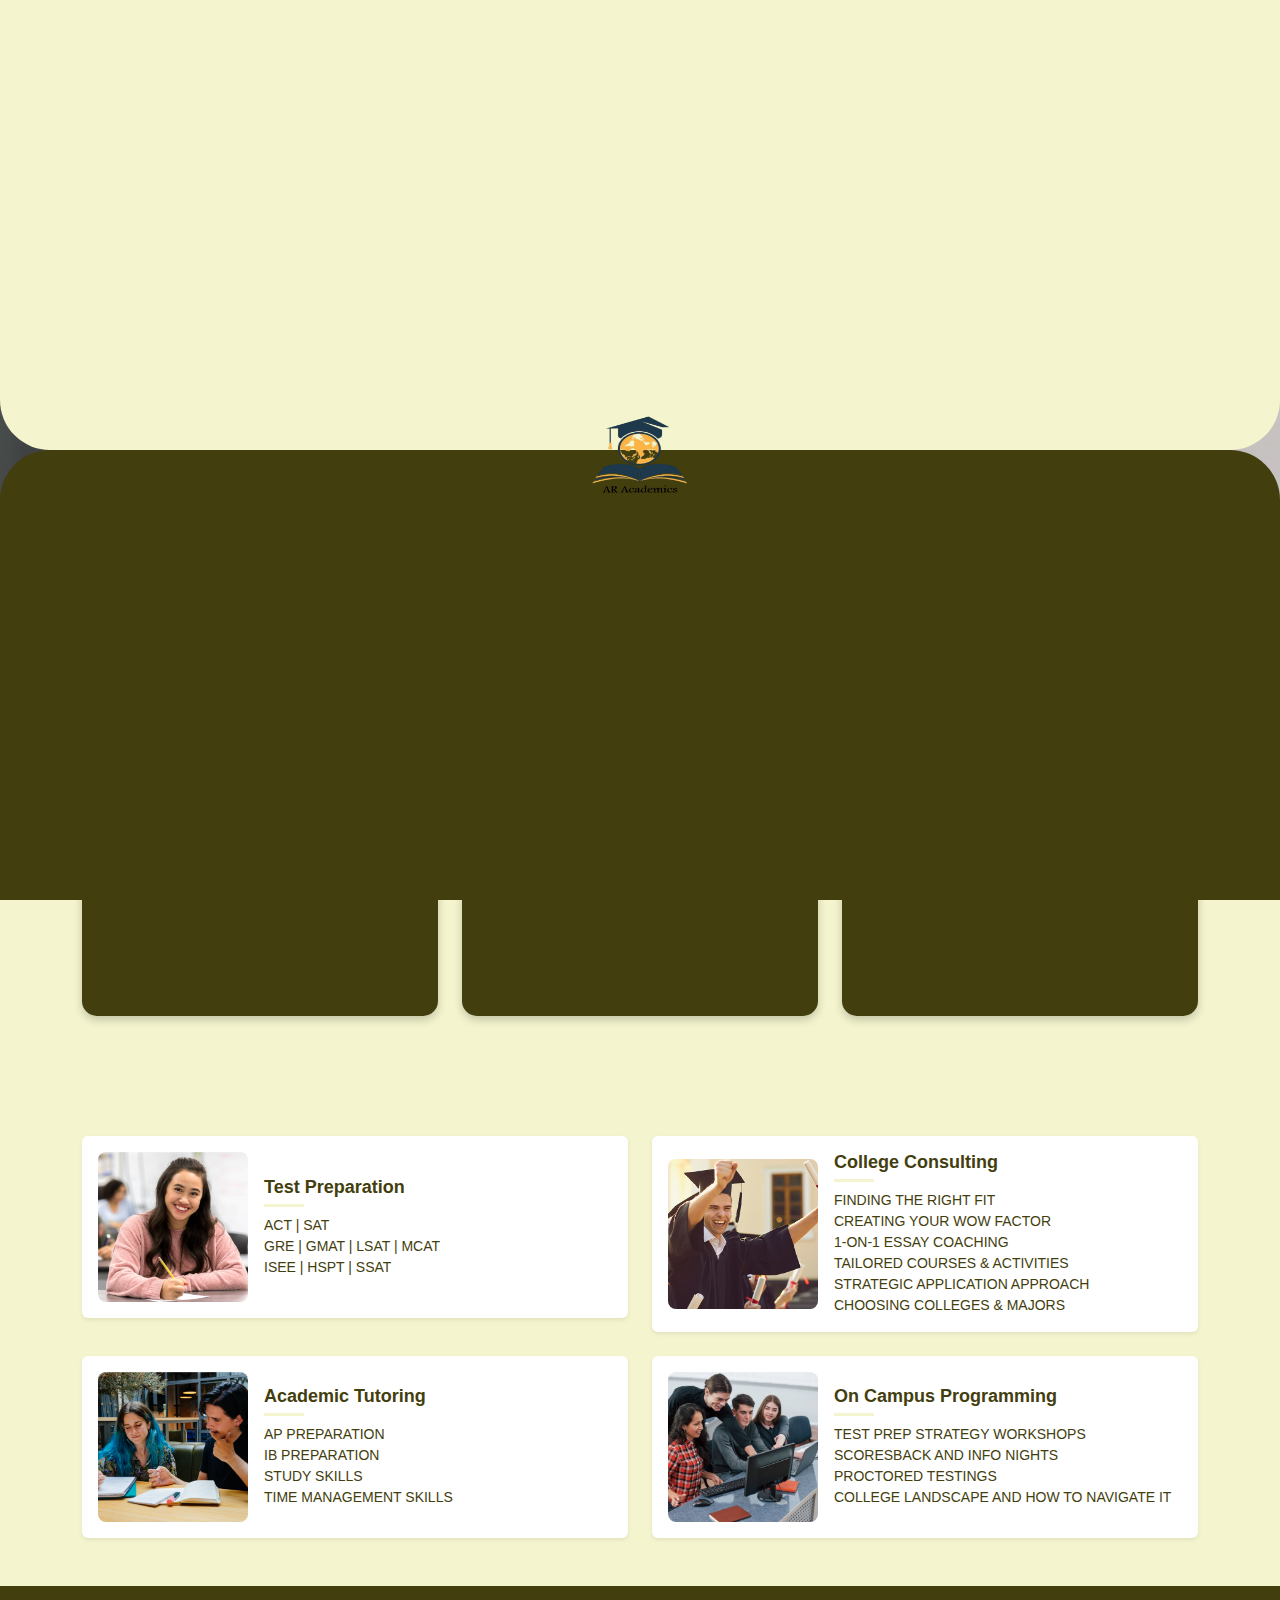
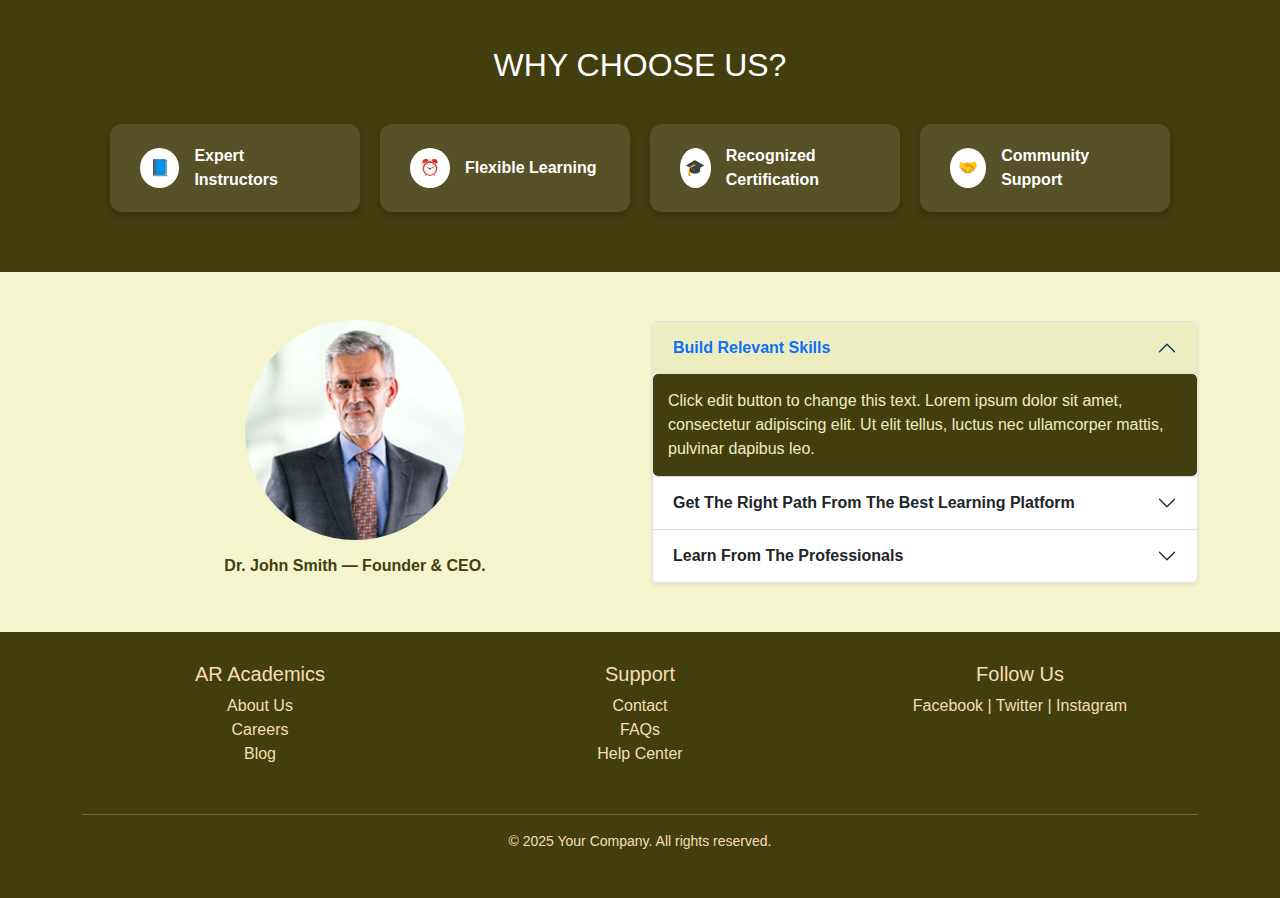
<file: index.html>
<!DOCTYPE html>
<html lang="en">
<head>
    <meta charset="UTF-8">
    <meta name="viewport" content="width=device-width, initial-scale=1.0">
    <title>Document</title>
    <link href="https://cdn.jsdelivr.net/npm/bootstrap@5.3.0/dist/css/bootstrap.min.css" rel="stylesheet"/>
    <link rel="stylesheet" href="style.css">
   
</head>
<body>
   <!-- Splash Screen -->
   <div class="splash-screen" id="splash">
    <div class="top"></div>
    <div class="bottom"></div>
    <div class="logo-container">
      <img src="image/logo.png" alt="Logo" />
    </div>
  </div>

  <div class="logo-container">
    <img src="image/logo.png" alt="Logo" />
  </div>
  </div>
    <nav class="navbar navbar-expand-lg custom-navbar">
      <div id="splash">
        <img src="image/logo.png" alt="Logo">
      </div>
          <button class="navbar-toggler" type="button" data-bs-toggle="collapse" data-bs-target="#navbarNav">
            <span class="navbar-toggler-icon"></span>
          </button>
          <div class="collapse navbar-collapse justify-content-end" id="navbarNav">
            <ul class="navbar-nav">
              <li class="nav-item">
                <a class="nav-link text-white" href="#">Home</a>
              </li>
              <li class="nav-item dropdown">
                <a class="nav-link dropdown-toggle text-white" href="#" id="navbarDropdown" role="button" data-bs-toggle="dropdown" aria-expanded="false">
                  All Courses
                </a>
                <ul class="dropdown-menu bg-dark" aria-labelledby="navbarDropdown">
                  <li><a class="dropdown-item text-white" href="math.html">Math</a></li>
                  <li><a class="dropdown-item text-white" href="english.html">English</a></li>
                  <li><a class="dropdown-item text-white" href="ecommerce.html">Ecommerce</a></li>
                </ul>
              </li>
              
              <li>
                <a class="nav-link text-white"  href="stream.html">Course Stream</a>
              </li>
              <li class="nav-item">
                <a class="nav-link text-white" href="contact.html">Contact</a>
              </li>
              <li class="nav-item">
                <a class="nav-link text-white" href="about.html">About</a>
              </li>
              <li class="nav-item">
                <a class="nav-link text-white" href="account.html">My Account</a>
              </li>

            </ul>
          </div>
        </div>
      </nav>
      <section class="custom-section">
        <div class="container">
          <h1 class="section-title">WELCOME TO</h1>
          <p class="section-description">
            AR Academics is a trusted coaching academy dedicated to helping students succeed. With experienced teachers and a focus on quality education, we provide the support students need to achieve their academic goals.
          </p>
        </div>
      </section>


      <div class="container text-center my-5">
        <h2 class="mb-4">Our Featured Courses</h2>
        <div class="row justify-content-center">
          
          <!-- Flip Box 1 -->
          <div class="col-md-4 mb-4">
            <div class="flip-box">
              <div class="flip-box-inner">
                <div class="flip-box-front d-flex align-items-center justify-content-center">
                  <h4>Mathematics</h4>
                </div>
                <div class="flip-box-back d-flex align-items-center justify-content-center">
                  <p>Master the fundamentals with our Calculus for Beginners course. Build confidence in your math skills!</p>
                </div>
              </div>
            </div>
          </div>
    
          <!-- Flip Box 2 -->
          <div class="col-md-4 mb-4">
            <div class="flip-box">
              <div class="flip-box-inner">
                <div class="flip-box-front d-flex align-items-center justify-content-center">
                  <h4>Physics</h4>
                </div>
                <div class="flip-box-back d-flex align-items-center justify-content-center">
                  <p>From basic to advanced, learn physics the smart way with practical insights and expert support.</p>
                </div>
              </div>
            </div>
          </div>
    
          <!-- Flip Box 3 -->
          <div class="col-md-4 mb-4">
            <div class="flip-box">
              <div class="flip-box-inner">
                <div class="flip-box-front d-flex align-items-center justify-content-center">
                  <h4>IT Program</h4>
                </div>
                <div class="flip-box-back d-flex align-items-center justify-content-center">
                  <p>Explore programming, cybersecurity, and more in our beginner-friendly IT courses.</p>
                </div>
              </div>
            </div>
          </div>
    
        </div>
      </div>
      <div class="container py-5">
        <div class="row g-4">
          
          <!-- Card 1 -->
          <div class="col-md-6">
            <div class="d-flex shadow-sm bg-white p-3 rounded align-items-center">
              <img src="image/home-card-1.png" class="img-fluid service-img me-3" alt="Test Preparation">
              <div>
                <h5 class="service-title">Test Preparation</h5>
                <p class="service-list">ACT | SAT</p>
                <p class="service-list">GRE | GMAT | LSAT | MCAT</p>
                <p class="service-list">ISEE | HSPT | SSAT</p>
              </div>
            </div>
          </div>
    
          <!-- Card 2 -->
          <div class="col-md-6">
            <div class="d-flex shadow-sm bg-white p-3 rounded align-items-center">
              <img src="image/college-consulting-card.jpg" class="img-fluid service-img me-3" alt="College Consulting">
              <div>
                <h5 class="service-title">College Consulting</h5>
                <p class="service-list">FINDING THE RIGHT FIT</p>
                <p class="service-list">CREATING YOUR WOW FACTOR</p>
                <p class="service-list">1-ON-1 ESSAY COACHING</p>
                <p class="service-list">TAILORED COURSES & ACTIVITIES</p>
                <p class="service-list">STRATEGIC APPLICATION APPROACH</p>
                <p class="service-list">CHOOSING COLLEGES & MAJORS</p>
              </div>
            </div>
          </div>
    
          <!-- Card 3 -->
          <div class="col-md-6">
            <div class="d-flex shadow-sm bg-white p-3 rounded align-items-center">
              <img src="image/home-card-3.png" class="img-fluid service-img me-3" alt="Academic Tutoring">
              <div>
                <h5 class="service-title">Academic Tutoring</h5>
                <p class="service-list">AP PREPARATION</p>
                <p class="service-list">IB PREPARATION</p>
                <p class="service-list">STUDY SKILLS</p>
                <p class="service-list">TIME MANAGEMENT SKILLS</p>
              </div>
            </div>
          </div>
    
          <!-- Card 4 -->
          <div class="col-md-6">
            <div class="d-flex shadow-sm bg-white p-3 rounded align-items-center">
              <img src="image/home-card-4.png" class="img-fluid service-img me-3" alt="On Campus Programming">
              <div>
                <h5 class="service-title">On Campus Programming</h5>
                <p class="service-list">TEST PREP STRATEGY WORKSHOPS</p>
                <p class="service-list">SCORESBACK AND INFO NIGHTS</p>
                <p class="service-list">PROCTORED TESTINGS</p>
                <p class="service-list">COLLEGE LANDSCAPE AND HOW TO NAVIGATE IT</p>
              </div>
            </div>
          </div>
    
        </div>
      </div>
      <section class="why-choose">
        <h2>WHY CHOOSE US?</h2>
        <div class="features">
          <div class="feature-card">
            <div class="icon">📘</div>
            <div class="feature-title">Expert Instructors</div>
          </div>
          <div class="feature-card">
            <div class="icon">⏰</div>
            <div class="feature-title">Flexible Learning</div>
          </div>
          <div class="feature-card">
            <div class="icon">🎓</div>
            <div class="feature-title">Recognized Certification</div>
          </div>
          <div class="feature-card">
            <div class="icon">🤝</div>
            <div class="feature-title">Community Support</div>
          </div>
        </div>
      </section>
      
      <div class="container py-5">
        <div class="row align-items-center">
          <!-- Left: Profile -->
          <div class="col-md-6 text-center mb-4 mb-md-0">
            <img src="image/about-2-free-img.jpg" class="img-fluid rounded-circle profile-img" alt="Dr. John Smith">
            <h6 class="mt-3 fw-bold">Dr. John Smith — Founder & CEO.</h6>
          </div>
    
          <!-- Right: Accordion -->
          <div class="col-md-6">
            <div class="accordion shadow-sm" id="infoAccordion">
              <div class="accordion-item">
                <h2 class="accordion-header" id="headingOne">
                  <button class="accordion-button text-primary fw-bold" type="button" data-bs-toggle="collapse" data-bs-target="#collapseOne" aria-expanded="true" aria-controls="collapseOne">
                    Build Relevant Skills
                  </button>
                </h2>
                <div id="collapseOne" class="accordion-collapse collapse show" aria-labelledby="headingOne" data-bs-parent="#infoAccordion">
                  <div class="accordion-body">
                    Click edit button to change this text. Lorem ipsum dolor sit amet, consectetur adipiscing elit. Ut elit tellus, luctus nec ullamcorper mattis, pulvinar dapibus leo.
                  </div>
                </div>
              </div>
    
              <div class="accordion-item">
                <h2 class="accordion-header" id="headingTwo">
                  <button class="accordion-button collapsed fw-semibold" type="button" data-bs-toggle="collapse" data-bs-target="#collapseTwo" aria-expanded="false" aria-controls="collapseTwo">
                    Get The Right Path From The Best Learning Platform
                  </button>
                </h2>
                <div id="collapseTwo" class="accordion-collapse collapse" aria-labelledby="headingTwo" data-bs-parent="#infoAccordion">
                  <div class="accordion-body">
                    Another brief description about the platform and learning path benefits.
                  </div>
                </div>
              </div>
    
              <div class="accordion-item">
                <h2 class="accordion-header" id="headingThree">
                  <button class="accordion-button collapsed fw-semibold" type="button" data-bs-toggle="collapse" data-bs-target="#collapseThree" aria-expanded="false" aria-controls="collapseThree">
                    Learn From The Professionals
                  </button>
                </h2>
                <div id="collapseThree" class="accordion-collapse collapse" aria-labelledby="headingThree" data-bs-parent="#infoAccordion">
                  <div class="accordion-body">
                    Learn directly from experienced instructors and mentors.
                  </div>
                </div>
              </div>
            </div>
          </div>
        </div>
      </div>


       <!-- Footer -->
  <footer class="footer mt-auto">
    <div class="container text-center">
      <div class="row">
        <div class="col-md-4 mb-3">
          <h5>AR Academics</h5>
          <ul class="list-unstyled">
            <li><a href="about.html">About Us</a></li>
            <li><a href="#">Careers</a></li>
            <li><a href="#">Blog</a></li>
          </ul>
        </div>
        <div class="col-md-4 mb-3">
          <h5>Support</h5>
          <ul class="list-unstyled">
            <li><a href="#">Contact</a></li>
            <li><a href="#">FAQs</a></li>
            <li><a href="#">Help Center</a></li>
          </ul>
        </div>
        <div class="col-md-4 mb-3">
          <h5>Follow Us</h5>
          <a href="#">Facebook</a> | 
          <a href="#">Twitter</a> | 
          <a href="#">Instagram</a>
        </div>
      </div>
      <hr style="background-color: rgba(255,255,255,0.2);">
      <p class="copyright">&copy; 2025 Your Company. All rights reserved.</p>
    </div>
  </footer>
      <script src="https://cdn.jsdelivr.net/npm/bootstrap@5.3.0/dist/js/bootstrap.bundle.min.js"></script>
      <script>
        // After 3 seconds, hide splash and show main content
        setTimeout(() => {
          document.getElementById('splash').style.display = 'none';
          document.getElementById('main').style.display = 'flex';
        }, 3000);
      </script>
</body>
</html>
</file>
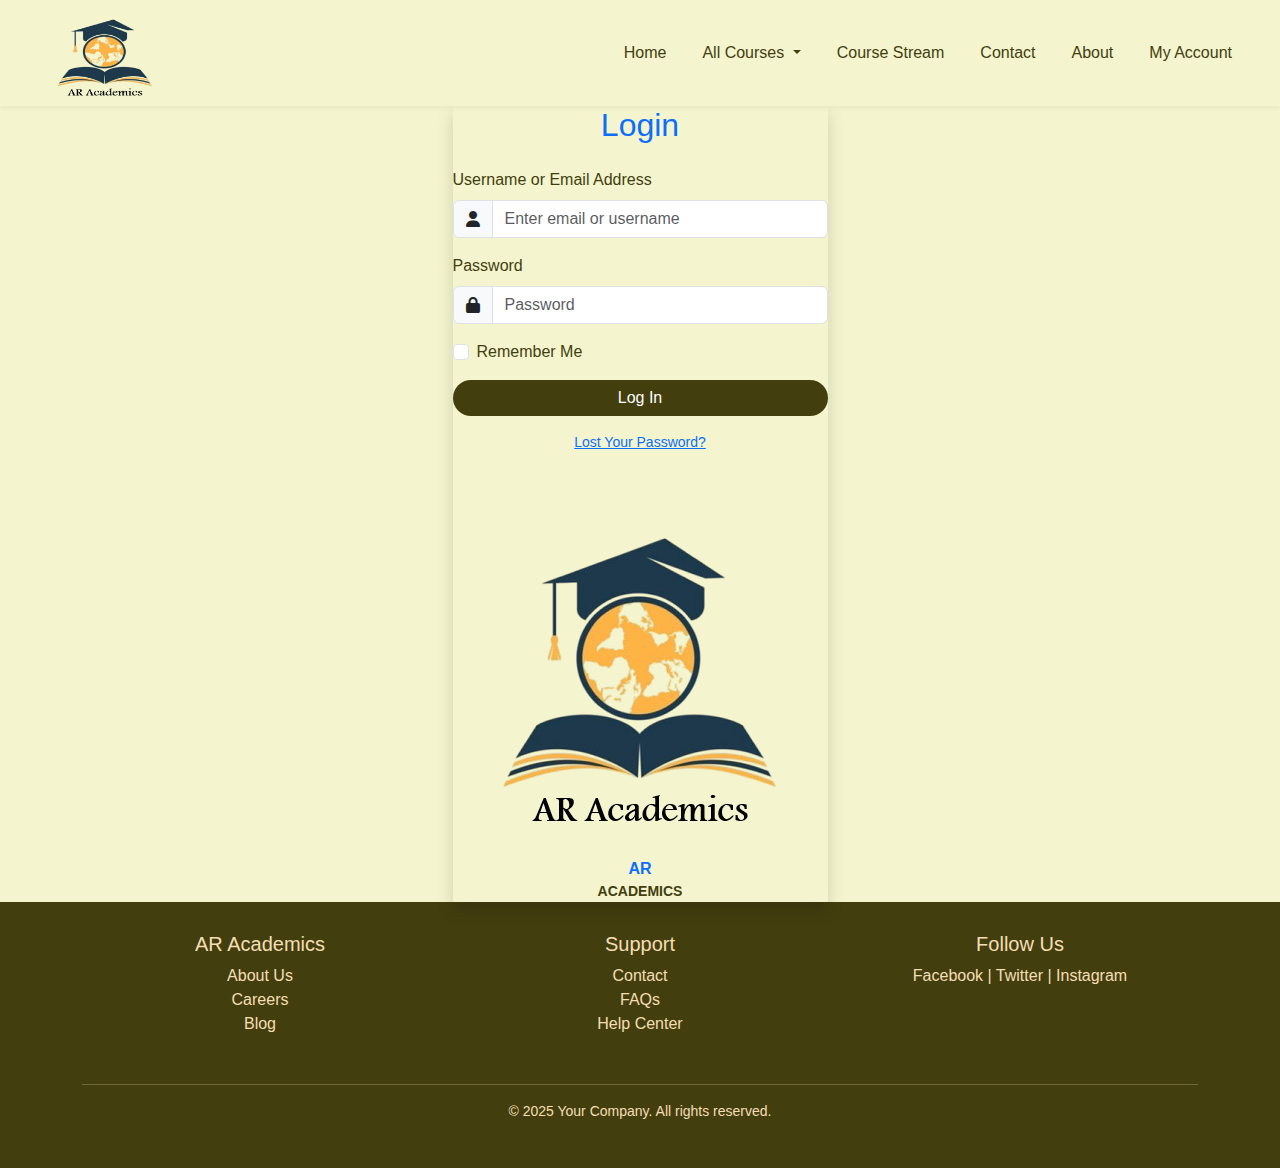
<file: account.html>
<html lang="en">
<head>
  <meta charset="UTF-8" />
  <meta name="viewport" content="width=device-width, initial-scale=1.0"/>
  <title>Login</title>
  <link href="https://cdn.jsdelivr.net/npm/bootstrap@5.3.0/dist/css/bootstrap.min.css" rel="stylesheet">
  <link rel="stylesheet" href="style.css">
  <!-- Icons -->
  <link rel="stylesheet" href="https://cdnjs.cloudflare.com/ajax/libs/font-awesome/6.5.0/css/all.min.css">
</head>
<body>
    <nav class="navbar navbar-expand-lg custom-navbar">
      <div id="splash">
        <img src="image/logo.png" alt="Logo">
      </div>
          <button class="navbar-toggler" type="button" data-bs-toggle="collapse" data-bs-target="#navbarNav">
            <span class="navbar-toggler-icon"></span>
          </button>
          <div class="collapse navbar-collapse justify-content-end" id="navbarNav">
            <ul class="navbar-nav">
              <li class="nav-item">
                <a class="nav-link text-white" href="index.html">Home</a>
              </li>
              <li class="nav-item dropdown">
                <a class="nav-link dropdown-toggle text-white" href="#" id="navbarDropdown" role="button" data-bs-toggle="dropdown" aria-expanded="false">
                  All Courses
                </a>
                <ul class="dropdown-menu bg-dark" aria-labelledby="navbarDropdown">
                  <li><a class="dropdown-item text-white" href="math.html">Math</a></li>
                  <li><a class="dropdown-item text-white" href="english.html">English</a></li>
                  <li><a class="dropdown-item text-white" href="ecommerce.html">Ecommerce</a></li>
                </ul>
              </li>
              
              <li>
                <a class="nav-link text-white"  href="stream.html">Course Stream</a>
              </li>
              <li class="nav-item">
                <a class="nav-link text-white" href="contact.html">Contact</a>
              </li>
              <li class="nav-item">
                <a class="nav-link text-white" href="about.html">About</a>
              </li>
              <li class="nav-item">
                <a class="nav-link text-white" href="account.html">My Account</a>
              </li>

            </ul>
          </div>
        </div>
      </nav>

  <div class="login-wrapper d-flex justify-content-center align-items-center">
    <div class="login-box shadow">
      <h2 class="text-center text-primary mb-4">Login</h2>
      <form>
        <div class="form-group mb-3">
          <label class="form-label">Username or Email Address</label>
          <div class="input-group">
            <span class="input-group-text"><i class="fas fa-user"></i></span>
            <input type="text" class="form-control" placeholder="Enter email or username">
          </div>
        </div>
        <div class="form-group mb-3">
          <label class="form-label">Password</label>
          <div class="input-group">
            <span class="input-group-text"><i class="fas fa-lock"></i></span>
            <input type="password" class="form-control" placeholder="Password">
          </div>
        </div>
        <div class="form-check mb-3">
          <input type="checkbox" class="form-check-input" id="remember">
          <label class="form-check-label" for="remember">Remember Me</label>
        </div>
        <div class="d-grid mb-3">
          <button class="btn btn-primary rounded-pill">Log In</button>
        </div>
        <div class="text-center mb-4">
          <a href="#" class="small">Lost Your Password?</a>
        </div>
        <div class="text-center">
          <img src="image/logo.png" alt="Logo" class="login-logo" />
          <p class="mt-2 mb-0 text-primary fw-semibold">AR<br><span class="text-muted small">ACADEMICS</span></p>
        </div>
      </form>
    </div>
  </div>
  <footer class="footer mt-auto">
    <div class="container text-center">
      <div class="row">
        <div class="col-md-4 mb-3">
          <h5>AR Academics</h5>
          <ul class="list-unstyled">
            <li><a href="about.html">About Us</a></li>
            <li><a href="#">Careers</a></li>
            <li><a href="#">Blog</a></li>
          </ul>
        </div>
        <div class="col-md-4 mb-3">
          <h5>Support</h5>
          <ul class="list-unstyled">
            <li><a href="#">Contact</a></li>
            <li><a href="#">FAQs</a></li>
            <li><a href="#">Help Center</a></li>
          </ul>
        </div>
        <div class="col-md-4 mb-3">
          <h5>Follow Us</h5>
          <a href="#">Facebook</a> | 
          <a href="#">Twitter</a> | 
          <a href="#">Instagram</a>
        </div>
      </div>
      <hr style="background-color: rgba(255,255,255,0.2);">
      <p class="copyright">&copy; 2025 Your Company. All rights reserved.</p>
    </div>
  </footer>
  <script src="https://cdn.jsdelivr.net/npm/bootstrap@5.3.0/dist/js/bootstrap.bundle.min.js"></script>
</body>
</html>
</file>
<file: style.css>
/* body {
  margin: 0;
  font-family: Arial, sans-serif;
  background-color: #EAEAEA;
  color: #183642;
}

* {
  margin: 0;
  padding: 0;
  box-sizing: border-box;
}

.custom-navbar {
  background: #EAEAEA;
  padding: 3px 40px;
  box-shadow: 0 2px 5px rgba(0, 0, 0, 0.05);
}

.custom-dropdown-menu {
  background-color: #183642;
  border: none;
  box-shadow: 0 4px 8px rgba(0, 0, 0, 0.2);
  min-width: 180px;
}

.custom-dropdown-item {
  color: #EAEAEA;
  padding: 10px 20px;
  transition: background-color 0.3s ease;
}

.custom-dropdown-item:hover {
  background-color: #2a4f58;
  color: #ffc107;
}

.navbar-brand,
.navbar-brand .small-text,
.nav-link {
  color: #183642 !important;
}

.navbar-brand .small-text {
  font-size: 12px;
  letter-spacing: 4px;
  color: #4a90e2;
}

.nav-link {
  margin-left: 20px;
  font-weight: 500;
}

.nav-link:hover {
  text-decoration: underline;
  color: #4a90e2 !important;
}

.custom-section {
  background: url(image/hero-section-banner.jpg);
  background-repeat: no-repeat;
  background-size: cover;
  height: 500px;
  color: #EAEAEA;
  text-align: center;
  padding: 100px 20px;
  position: relative;
}

.section-title {
  font-size: 48px;
  font-weight: bold;
  margin-bottom: 20px;
}

.section-description {
  max-width: 600px;
  margin: 0 auto;
  font-size: 16px;
  line-height: 1.6;
  color: #EAEAEA;
  padding: 10px;
  border-radius: 5px;
}

.customize-button {
  position: absolute;
  top: 20px;
  right: 20px;
  background: #EAEAEA;
  color: #4a90e2;
  border: none;
  padding: 8px 16px;
  border-radius: 5px;
  font-weight: 500;
  cursor: pointer;
  display: flex;
  align-items: center;
  box-shadow: 0 2px 5px rgba(0, 0, 0, 0.1);
}

.customize-button:hover {
  background-color: #d9d9d9;
}

.review-card {
  border: none;
  border-radius: 15px;
  background-color: #ffffff;
  box-shadow: 0 4px 8px rgba(0, 0, 0, 0.1);
  transition: transform 0.3s, box-shadow 0.3s;
  padding: 20px;
  text-align: center;
}

.review-card:hover {
  transform: translateY(-5px);
  box-shadow: 0 8px 16px rgba(0, 0, 0, 0.15);
}

.review-img {
  width: 80px;
  height: 80px;
  object-fit: cover;
  border-radius: 50%;
  border: 3px solid #4a90e2;
  margin-bottom: 15px;
}

.review-card h5 {
  margin-top: 10px;
  font-weight: 600;
  color: #183642;
}

.review-card p {
  background-color: #4a90e2;
  color: #EAEAEA;
  padding: 8px;
  border-radius: 5px;
}

.btn-primary {
  background-color: #4a90e2;
  border: none;
}

.btn-primary:hover {
  background-color: #3b7dc4;
}

.text-muted {
  color: #6c757d !important;
}

.profile-img {
  width: 220px;
  height: 220px;
  object-fit: cover;
}

.accordion-body {
  background-color: #4a90e2;
  color: #EAEAEA;
  padding: 15px;
  border-radius: 5px;
}

.accordion-button:not(.collapsed) {
  background-color: #EAEAEA;
}

h6 {
  font-size: 16px;
}

.service-card {
  padding: 16px;
  border-radius: 12px;
  background-color: #ffffff;
  transition: transform 0.3s ease, box-shadow 0.3s ease;
  box-shadow: 0 2px 6px rgba(0, 0, 0, 0.05);
}

.service-card:hover {
  transform: translateY(-6px);
  box-shadow: 0 12px 24px rgba(0, 0, 0, 0.12);
}

.service-img {
  width: 150px;
  height: 150px;
  object-fit: cover;
  border-radius: 8px;
  transition: transform 0.3s ease, box-shadow 0.3s ease;
}

.service-img:hover {
  transform: scale(1.05);
  box-shadow: 0 8px 20px rgba(0, 0, 0, 0.1);
}

.service-title {
  font-size: 18px;
  font-weight: bold;
  margin-bottom: 8px;
  position: relative;
  transition: color 0.3s ease;
  color: #183642;
}

.service-title::after {
  content: "";
  display: block;
  width: 40px;
  height: 3px;
  background-color: #007bff;
  margin-top: 5px;
}

.service-title:hover {
  color: #007bff;
}

.service-list {
  margin: 0;
  font-size: 14px;
  color: #555;
  transition: color 0.3s ease;
}

.service-list:hover {
  color: #007bff;
}

.instructors-section {
  background-color: #EAEAEA;
}

.instructor-card {
  border: none;
  border-radius: 12px;
  background-color: #ffffff;
  box-shadow: 0 4px 12px rgba(0, 0, 0, 0.06);
  transition: transform 0.3s ease, box-shadow 0.3s ease;
}

.instructor-card:hover {
  transform: translateY(-5px);
  box-shadow: 0 12px 20px rgba(0, 0, 0, 0.12);
}

.instructor-img {
  width: 80px;
  height: 80px;
  object-fit: cover;
  border-radius: 50%;
}

.social-icons a {
  color: #007bff;
  margin-right: 10px;
  font-size: 16px;
  transition: color 0.3s ease, transform 0.3s ease;
}

.social-icons a:hover {
  color: #0056b3;
  transform: scale(1.2);
}

.contact-wrapper {
  background-color: #EAEAEA;
}

.map-container {
  height: 100%;
  min-height: 400px;
  width: 100%;
}

.contact-title {
  color: #4a90e2;
  font-weight: 700;
}

.contact-input {
  border-radius: 10px;
  border: 1px solid #ddd;
  transition: all 0.3s ease;
  padding: 10px 15px;
}

.contact-input:focus {
  border-color: #4a90e2;
  box-shadow: 0 0 10px rgba(74, 144, 226, 0.2);
}

.contact-btn {
  background-color: #4a90e2;
  border: none;
  padding: 10px 25px;
  font-weight: 600;
  border-radius: 8px;
  transition: background-color 0.3s ease, transform 0.2s ease;
}

.contact-btn:hover {
  background-color: #3b7dc4;
  transform: translateY(-2px);
}

.social-links a {
  font-size: 20px;
  margin-right: 15px;
  color: #4a90e2;
  transition: color 0.3s, transform 0.2s;
}

.social-links a:hover {
  color: #2c5fa9;
  transform: scale(1.2);
}

.navbar-brand img {
  width: 60px;
  height: auto;
  max-height: 60px;
  margin-left: 25px;
}

#splash {
  background: #EAEAEA;
  color: #183642;
  position: fixed;
  width: 100%;
  height: 100%;
  display: flex;
  justify-content: center;
  align-items: center;
  z-index: 9999;
  animation: fadeOut 1s ease 2.5s forwards;
}

#splash img {
  width: 120px;
  animation: logoZoom 1.5s ease;
}

@keyframes logoZoom {
  0% {
    transform: scale(0.5);
    opacity: 0;
  }
  100% {
    transform: scale(1);
    opacity: 1;
  }
}

@keyframes fadeOut {
  to {
    opacity: 0;
    visibility: hidden;
  }
}

#main-content {
  height: 100vh;
  width: 100vw;
  background: #EAEAEA;
  display: flex;
  justify-content: center;
  align-items: center;
  transform: scale(0);
  animation: scaleUp 0.8s ease-in-out 2.6s forwards;
}

@keyframes scaleUp {
  to {
    transform: scale(1);
  }
}

.login-wrapper {
  height: 100vh;
  background: linear-gradient(to bottom, #ffffff, #EAEAEA);
}

.login-box {
  background-color: #fff;
  border-radius: 16px;
  padding: 40px 30px;
  width: 100%;
  max-width: 420px;
}

.input-group-text {
  background-color: #f1f1f1;
  border: none;
}

.form-control {
  border-left: none;
  border-radius: 0 8px 8px 0;
}

.input-group .form-control:focus {
  box-shadow: none;
  border-color: #86b7fe;
}

.input-group-text:first-child {
  border-radius: 8px 0 0 8px;
}

.btn-primary {
  background-color: #007bff;
  border: none;
  font-weight: 500;
}

.btn-primary:hover {
  background-color: #0056b3;
}

.login-logo {
  width: 50px;
  margin-bottom: 5px;
}


.footer {
  background-color: #EAEAEA;
  color: #183642;
  padding: 30px 0;
}

.footer a {
  color: #183642;
  text-decoration: none;
}

.footer a:hover {
  color: #0f252f;
  text-decoration: underline;
}

.footer .copyright {
  font-size: 14px;
} */
body {
  margin: 0;
  font-family: Arial, sans-serif;
  background-color: #f4f5ce;
  color: #433E0E;
}

* {
  margin: 0;
  padding: 0;
  box-sizing: border-box;
}

#splash {
  display: flex;
  justify-content: flex-end;
  padding: 0; /* Agar parent me padding ho to hata do ya kam karo */
}

#splash img {
  width: 130px;
  height: 100px;
  animation: logoZoom 1.5s ease;
  padding: 0; /* Yeh bhi hata do ya kam karo */
  margin-right: 0; /* Make sure no extra margin */
}


.custom-navbar {
  background:#f4f5ce;
  padding: 3px 40px;
  box-shadow: 0 2px 5px rgba(0, 0, 0, 0.05);
}


.custom-dropdown-menu {
  background-color: #433E0E;
  border: none;
  box-shadow: 0 4px 8px rgba(0, 0, 0, 0.2);
  min-width: 180px;
}

.custom-dropdown-item {
  color: #EDEEC0;
  padding: 10px 20px;
  transition: background-color 0.3s ease;
}

.custom-dropdown-item:hover {
  background-color: #6c7b48;
  color: #ffc107;
}

.navbar-brand,
.navbar-brand .small-text,
.nav-link {
  color: #433E0E !important;
}

.navbar-brand .small-text {
  font-size: 12px;
  letter-spacing: 4px;
  color: #433E0E;
}

.nav-link {
  margin-left: 20px;
  font-weight: 500;
}

.nav-link:hover {
  text-decoration: underline;
  color: #2e2a09 !important;
}

.custom-section {
  background: url(image/hero-section-banner.jpg);
  background-repeat: no-repeat;
  background-size: cover;
  height: 500px;
  color: white;
  text-align: center;
  padding: 100px 20px;
  position: relative;
}

.section-title {
  font-size: 48px;
  font-weight: bold;
  margin-bottom: 20px;
}

.section-description {
  max-width: 600px;
  margin: 0 auto;
  font-size: 16px;
  line-height: 1.6;
  color: white;
  padding: 10px;
  border-radius: 5px;
}

.customize-button {
  position: absolute;
  top: 20px;
  right: 20px;
  background:#f4f5ce;
  color: #433E0E;
  border: none;
  padding: 8px 16px;
  border-radius: 5px;
  font-weight: 500;
  cursor: pointer;
  display: flex;
  align-items: center;
  box-shadow: 0 2px 5px rgba(0, 0, 0, 0.1);
}

.customize-button:hover {
  background-color: #c8cd99;
}

.review-card {
  border: none;
  border-radius: 15px;
  background-color: #ffffff;
  box-shadow: 0 4px 8px rgba(0, 0, 0, 0.1);
  transition: transform 0.3s, box-shadow 0.3s;
  padding: 20px;
  text-align: center;
}

.review-card:hover {
  transform: translateY(-5px);
  box-shadow: 0 8px 16px rgba(0, 0, 0, 0.15);
}

.review-img {
  width: 80px;
  height: 80px;
  object-fit: cover;
  border-radius: 50%;
  border: 3px solid #433E0E;
  margin-bottom: 15px;
}

.review-card h5 {
  margin-top: 10px;
  font-weight: 600;
  color: #433E0E;
}

.review-card p {
  background-color: #ffffff;
  color: #EDEEC0;
  padding: 8px;
  border-radius: 5px;
}

.btn-primary {
  background-color: #433E0E;
  border: none;
}

.btn-primary:hover {
  background-color: #433E0E;
}

.text-muted {
  color: #433E0E !important;
}

.profile-img {
  width: 220px;
  height: 220px;
  object-fit: cover;
}

.accordion-body {
  background-color: #433E0E;
  color: #EDEEC0;
  padding: 15px;
  border-radius: 5px;
}

.accordion-button:not(.collapsed) {
  background-color: #EDEEC0;
}

h6 {
  font-size: 16px;
}

.service-card {
  padding: 16px;
  border-radius: 12px;
  background-color: #ffffff;
  transition: transform 0.3s ease, box-shadow 0.3s ease;
  box-shadow: 0 2px 6px rgba(0, 0, 0, 0.05);
}

.service-card:hover {
  transform: translateY(-6px);
  box-shadow: 0 12px 24px rgba(0, 0, 0, 0.12);
}

.service-img {
  width: 150px;
  height: 150px;
  object-fit: cover;
  border-radius: 8px;
  transition: transform 0.3s ease, box-shadow 0.3s ease;
}

.service-img:hover {
  transform: scale(1.05);
  box-shadow: 0 8px 20px rgba(0, 0, 0, 0.1);
}

.service-title {
  font-size: 18px;
  font-weight: bold;
  margin-bottom: 8px;
  position: relative;
  transition: color 0.3s ease;
  color: #433E0E;
}

.service-title::after {
  content: "";
  display: block;
  width: 40px;
  height: 3px;
  background-color: #f4f5ce;
  margin-top: 5px;
}

.service-title:hover {
  color: #433E0E;
}

.service-list {
  margin: 0;
  font-size: 14px;
  color: #433E0E;
  transition: color 0.3s ease;
}

.service-list:hover {
  color: #433E0E;
}

.instructors-section {
  background-color: #f4f5ce;
}

.instructor-card {
  border: none;
  border-radius: 12px;
  background-color: #ffffff;
  box-shadow: 0 4px 12px rgba(0, 0, 0, 0.06);
  transition: transform 0.3s ease, box-shadow 0.3s ease;
}

.instructor-card:hover {
  transform: translateY(-5px);
  box-shadow: 0 12px 20px rgba(0, 0, 0, 0.12);
}

.instructor-img {
  width: 80px;
  height: 80px;
  object-fit: cover;
  border-radius: 50%;
}

.social-icons a {
  color: #433E0E;
  margin-right: 10px;
  font-size: 16px;
  transition: color 0.3s ease, transform 0.3s ease;
}

.social-icons a:hover {
  color: #433E0E;
  transform: scale(1.2);
}

.contact-wrapper {
  background-color: #f4f5ce;
}

.contact-title {
  color: #433E0E;
  font-weight: 700;
}

.contact-input {
  border-radius: 10px;
  border: 1px solid #ddd;
  transition: all 0.3s ease;
  padding: 10px 15px;
  color: #433E0E;
}

.contact-input:focus {
  border-color: #433E0E;
  box-shadow: 0 0 10px rgba(74, 144, 226, 0.2);
}

.contact-btn {
  background-color: #f4f5ce;
  border: none;
  padding: 10px 25px;
  font-weight: 600;
  border-radius: 8px;
  transition: background-color 0.3s ease, transform 0.2s ease;
}

.contact-btn:hover {
  background-color: #f4f5ce;
  transform: translateY(-2px);
}

.social-links a {
  font-size: 20px;
  margin-right: 15px;
  color: #433E0E;
  transition: color 0.3s, transform 0.2s;
}

.social-links a:hover {
  color: #433E0E;
  transform: scale(1.2);
}

.footer {
  background-color: #433E0E;
  color: wheat;
  padding: 30px 0;
}

.footer a {
  color: wheat;
  text-decoration: none;
}

.footer a:hover {
  color: #465243;
  text-decoration: underline;
}

.footer .copyright {
  font-size: 14px;
}
.flip-box {
  background-color: transparent;
  width: 100%;
  height: 300px;
  perspective: 1000px;
}

.flip-box-inner {
  position: relative;
  width: 100%;
  height: 100%;
  transition: transform 0.8s;
  transform-style: preserve-3d;
}

.flip-box:hover .flip-box-inner {
  transform: rotateY(180deg);
}

.flip-box-front,
.flip-box-back {
  position: absolute;
  width: 100%;
  height: 100%;
  backface-visibility: hidden;
  border-radius: 15px;
  box-shadow: 0 4px 8px rgba(0, 0, 0, 0.2);
  padding: 20px;
}

.flip-box-front {
  background-color: #433E0E;
  color: white;
}

.flip-box-back {
  background-color: #f8f8f8;
  color: #333;
  transform: rotateY(180deg);
}

.split-horizontal {
  display: flex;
  flex-direction: column;
  height: 100vh;
  width: 100%;
}

.top, .bottom {
  flex: 1;
  display: flex;
  justify-content: center;
  align-items: center;
  transition: all 0.5s ease;
}

.top {
  background-color: #f4f5ce;
  border-bottom-left-radius: 50px;
  border-bottom-right-radius: 50px;
}

.bottom {
  background-color: #433E0E;
  border-top-left-radius: 50px;
  border-top-right-radius: 50px;
}

.splash-screen {
  position: absolute;
  top: 0;
  left: 0;
  width: 100%;
  height: 100vh;
  display: flex;
  flex-direction: column;
  z-index: 10;
}

.top, .bottom {
  flex: 1;
  display: flex;
  justify-content: center;
  align-items: center;
}

.top {
  background-color: #f4f5ce;
  border-bottom-left-radius: 50px;
  border-bottom-right-radius: 50px;
}

.bottom {
  background-color: #433E0E;
  border-top-left-radius: 50px;
  border-top-right-radius: 50px;
}

.logo-container {
  position: absolute;
  top: 50%;
  left: 50%;
  transform: translate(-50%, -50%);
  animation: zoomFade 2s ease-in-out;
}

.logo-container img {
  width: 180px;
  height: auto;
}

@keyframes zoomFade {
  0% {
    opacity: 0;
    transform: translate(-50%, -50%) scale(0.5);
  }
  100% {
    opacity: 1;
    transform: translate(-50%, -50%) scale(1);
  }
}

/* Main Content (Hidden Initially) */
.main-content {
  display: none;
  height: 100vh;
  width: 100%;
  background: #fff;
  display: flex;
  justify-content: center;
  align-items: center;
}
.why-choose {
  background-color: #433E0E;
  color: white;
  text-align: center;
  padding: 60px 20px;
}

.why-choose h2 {
  font-size: 32px;
  margin-bottom: 40px;
}

.features {
  display: flex;
  flex-wrap: wrap;
  justify-content: center;
  gap: 20px;
}

.feature-card {
  background-color: rgba(255, 255, 255, 0.1);
  border-radius: 12px;
  padding: 20px 30px;
  width: 250px;
  display: flex;
  align-items: center;
  gap: 15px;
  box-shadow: 0 4px 10px rgba(0, 0, 0, 0.2);
  transition: transform 0.3s ease;
}

.feature-card:hover {
  transform: translateY(-5px);
}

.icon {
  background-color: white;
  color: #433E0E;
  border-radius: 50%;
  width: 40px;
  height: 40px;
  display: flex;
  justify-content: center;
  align-items: center;
  font-weight: bold;
}

.feature-title {
  font-size: 16px;
  font-weight: 600;
  color: white;
  text-align: left;
}
</file>
